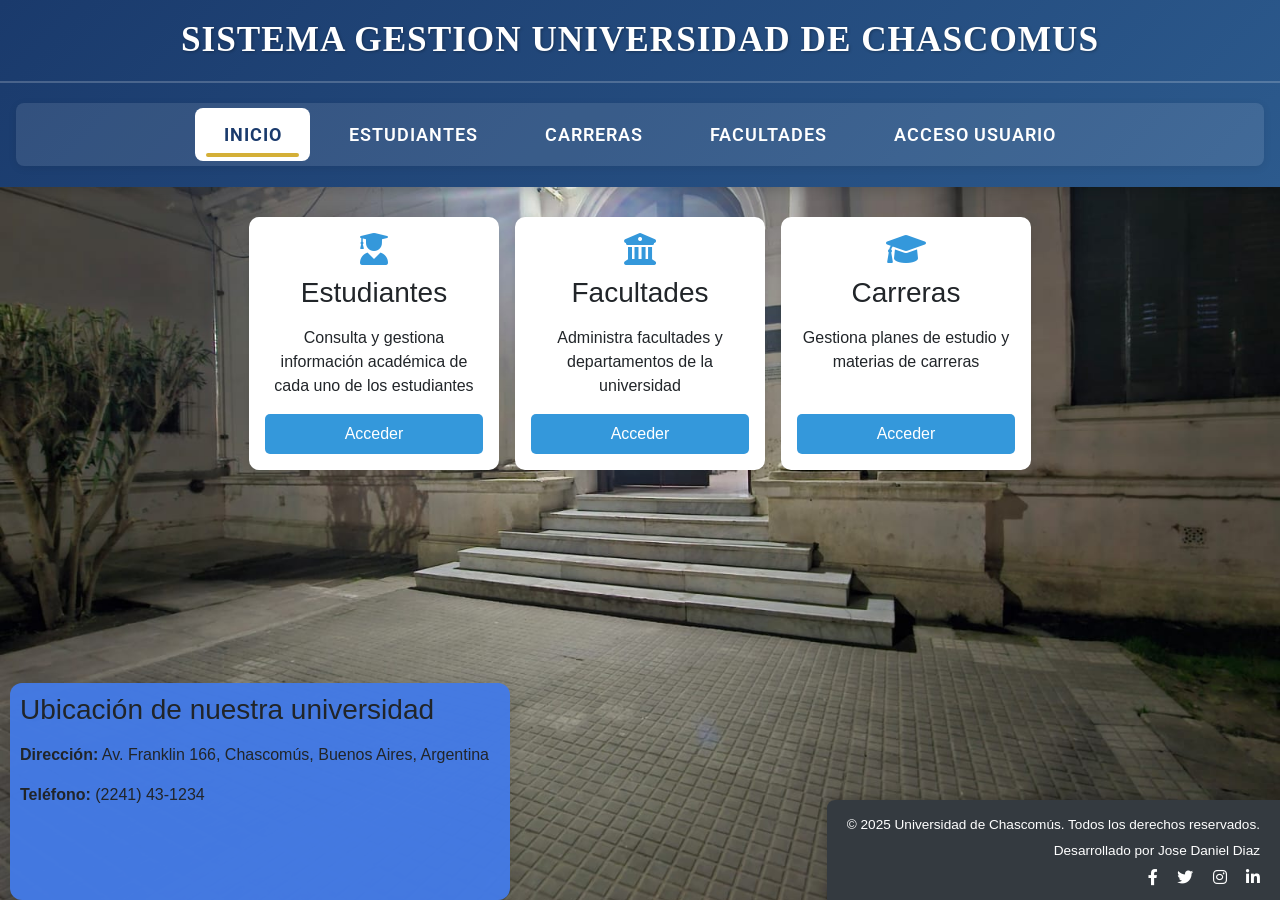
<file: front/index1.html>
<!DOCTYPE html>
<html lang="es">
<head>
    <meta charset="UTF-8">
    <meta name="viewport" content="width=device-width, initial-scale=1.0">
    <title>Acceso Académico - Universidad de Chascomús</title>
    <link href="https://cdn.jsdelivr.net/npm/bootstrap@5.3.0/dist/css/bootstrap.min.css" rel="stylesheet">
    <link rel="stylesheet" href="styles.css">
    <link href="https://fonts.googleapis.com/css2?family=Roboto:wght@300;400;500;700&display=swap" rel="stylesheet">
    <link rel="stylesheet" href="https://cdnjs.cloudflare.com/ajax/libs/font-awesome/6.0.0-beta3/css/all.min.css">
</head>
<body>
    <div class="navbar-unified">
  <div class="university-header">
    <h1 class="university-title">SISTEMA GESTION UNIVERSIDAD DE CHASCOMUS</h1>
  </div>
  <div class="nav-container">
    <ul class="nav nav-pills justify-content-center my-2">
      <li class="nav-item">
        <a class="nav-link active" href="index1.html">INICIO</a>
      </li>
      <li class="nav-item">
        <a class="nav-link" href="index.html">ESTUDIANTES</a>
      </li>
      <li class="nav-item">
        <a class="nav-link" href="carreras.html">CARRERAS</a>
      </li>
      <li class="nav-item">
        <a class="nav-link" href="categorias.html">FACULTADES</a>
      </li>
      <!-- Agrega este bloque para el botón Login -->
      <li class="nav-item">
        <a class="nav-link" href="login.html">ACCESO USUARIO</a>
      </li>
    </ul>
  </div>
</div>
                
        <!-- Columna derecha - Accesos horizontales -->
            <div class="access-row d-flex justify-content-center gap-3 flex-wrap">
    <div class="access-card text-center p-3" style="width: 250px;">
        <div class="access-icon mb-2">
            <i class="fas fa-user-graduate fa-2x"></i>
        </div>
        <h3>Estudiantes</h3>
        <p>Consulta y gestiona información académica de cada uno de los estudiantes</p>
        <button onclick="location.href='index.html'" class="access-button btn btn-primary btn-sm">Acceder</button>
    </div>
    <div class="access-card text-center p-3" style="width: 250px;">
        <div class="access-icon mb-2">
            <i class="fas fa-university fa-2x"></i>
        </div>
        <h3>Facultades</h3>
        <p>Administra facultades y departamentos de la universidad</p>
        <button onclick="location.href='categorias.html'" class="access-button btn btn-primary btn-sm">Acceder</button>
    </div>
    <div class="access-card text-center p-3" style="width: 250px;">
        <div class="access-icon mb-2">
            <i class="fas fa-graduation-cap fa-2x"></i>
        </div>
        <h3>Carreras</h3>
        <p>Gestiona planes de estudio y materias de carreras</p>
        <button onclick="location.href='carreras.html'" class="access-button btn btn-primary btn-sm">Acceder</button>
    </div>
</div>
            
            <!-- Información de ubicación -->
            <div class="location-box">
                <h3>Ubicación de nuestra universidad</h3>
                <p><strong>Dirección:</strong> Av. Franklin 166, Chascomús, Buenos Aires, Argentina</p>
                <p><strong>Teléfono:</strong> (2241) 43-1234</p>
                <div class="map-container">
                     <iframe 
                      src="https://www.google.com/maps/embed?pb=!1m18!1m12!1m3!1d3270.231337670177!2d-58.0156097!3d-35.573448!2m3!1f0!2f0!3f0!3m2!1i1024!2i768!4f13.1!3m3!1m2!1s0x95bcc93a06dd503d%3A0x8d26d8f24ec9a0a9!2sEscuela%20De%20Educaci%C3%B3n%20Primaria%20N%C2%BA2%20%22Domingo%20Faustino%20Sarmiento%22!5e0!3m2!1ses!2sar!4v1717800000000!5m2!1ses!2sar" 
                     width="100%" 
                    height="60" 
                    style="border:0;" 
                    allowfullscreen="" 
                    loading="lazy">
        </iframe>
    </div>
            </div>
        </div>
        
        <!-- Footer -->
        <div class="footer">
            <p>&copy; 2025 Universidad de Chascomús. Todos los derechos reservados.</p>
            <p>Desarrollado por Jose Daniel Diaz</p>
            <div class="social-icons">
                <a href="#"><i class="fab fa-facebook-f"></i></a>
                <a href="#"><i class="fab fa-twitter"></i></a>
                <a href="#"><i class="fab fa-instagram"></i></a>
                <a href="#"><i class="fab fa-linkedin-in"></i></a>
            </div>     
</div>
</div>
        </div>
    </div>
    <script src="app.js"></script> 
</body>
</html>
</file>
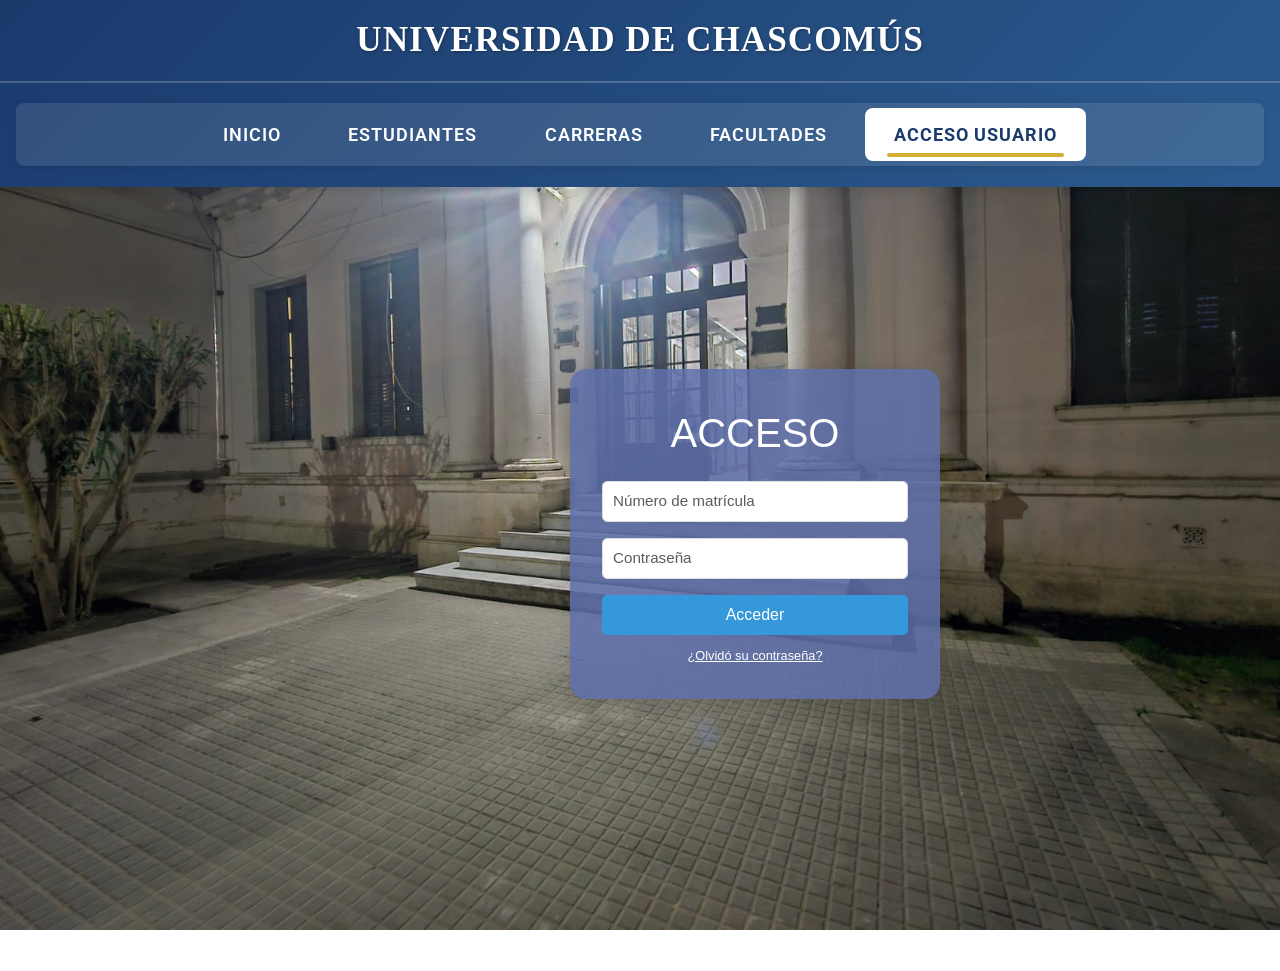
<file: front/login.html>
<!DOCTYPE html>
<html lang="es">
<head>
    <meta charset="UTF-8">
    <meta name="viewport" content="width=device-width, initial-scale=1.0">
    <title>Acceso - Universidad de Chascomús</title>
    <link href="https://cdn.jsdelivr.net/npm/bootstrap@5.3.0/dist/css/bootstrap.min.css" rel="stylesheet">
    <link rel="stylesheet" href="styles.css">
    <link href="https://fonts.googleapis.com/css2?family=Roboto:wght@300;400;500;700&display=swap" rel="stylesheet">
</head>
<body>
    <div class="navbar-unified">
        <div class="university-header">
            <h1 class="university-title">UNIVERSIDAD DE CHASCOMÚS</h1>
        </div>
        <div class="nav-container">
            <ul class="nav nav-pills justify-content-center my-2">
                <li class="nav-item">
                    <a class="nav-link" href="index1.html">INICIO</a>
                </li>
                <li class="nav-item">
                    <a class="nav-link" href="index.html">ESTUDIANTES</a>
                </li>
                <li class="nav-item">
                    <a class="nav-link" href="carreras.html">CARRERAS</a>
                </li>
                <li class="nav-item">
                    <a class="nav-link" href="categorias.html">FACULTADES</a>
                </li>
                <li class="nav-item">
                    <a class="nav-link active" href="login.html">ACCESO USUARIO</a>
                </li>
            </ul>
        </div>
    </div>
    <div class="container d-flex justify-content-center align-items-center" style="min-height: 80vh;">
        <div class="login-form-box">
            <div class="login-header text-center">
                <h1 class="text-white">ACCESO</h1>
            </div>
            <form action="#" method="post">
                <div class="form-group mb-3">
                    <input type="text" id="matricula" name="matricula" class="form-control" placeholder="Número de matrícula" required>
                </div>
                <div class="form-group mb-3">
                    <input type="password" id="password" name="password" class="form-control" placeholder="Contraseña" required>
                </div>
                <button type="submit" class="login-button btn btn-primary w-100">Acceder</button>
                <div class="forgot-password text-center mt-2">
                    <a href="#">¿Olvidó su contraseña?</a>
                </div>
            </form>
        </div>
    </div>
</body>
</html>
</file>
<file: front/styles.css>
/* ===== RESET Y CONFIGURACIONES BASE ===== */
* {
    margin: 0;
    padding: 0;
    box-sizing: border-box;
}

@import url('https://fonts.googleapis.com/css2?family=Poppins:wght@400;600;700&family=Playfair+Display:wght@700&family=Roboto:wght@300;400;500;700&display=swap');
@import url('https://cdn.jsdelivr.net/npm/bootstrap@5.3.3/dist/css/bootstrap.min.css');

:root {
    --primary-color: #3498db;
    --primary-dark: #2980b9;
    --secondary-color: #2c3e50;
    --accent-color: #4CAF50;
    --danger-color: #e74c3c;
    --warning-color: #f39c12;
    --light-color: #ecf0f1;
    --dark-color: #333;
    --gray-color: #7f8c8d;
    --light-gray: #95a5a6;
    --white: #fff;
    --gradient-primary: linear-gradient(135deg, #09528a, #22e622);
}

/* ===== ESTRUCTURA PRINCIPAL ===== */
html, body {
    min-height: 100vh;
    font-family: 'Roboto', sans-serif;
    background-image: url('fondo-acceso.jpeg');
    background-size: cover;
    background-position: center;
    background-repeat: no-repeat;
    background-attachment: fixed; /
} 

.container {
    max-width: 1200px;
    margin: 2rem auto;
    padding: 2rem;
    background-color: rgba(255, 255, 255, 0.95);
    border-radius: 10px;
    box-shadow: 0 5px 15px rgba(0,0,0,0.1);
    position: relative;
    overflow: visible;
    animation: fadeIn 0.6s ease-out;
}

/* ===== TIPOGRAFÍA Y ELEMENTOS COMUNES ===== */
h1, h2, h3, h4, h5, h6 {
    font-family: 'Poppins', sans-serif;
    margin-bottom: 1rem;
}

a {
    text-decoration: none;
    transition: all 0.3s ease;
}

img {
    max-width: 100%;
    height: auto;
}
/* ===== BARRA UNIFICADA PARA TODAS LAS PÁGINAS ===== */
.navbar-unified {
    background: linear-gradient(135deg, #1a3a6c 0%, #2c5a8d 100%) !important;
    box-shadow: 0 4px 12px rgba(0, 0, 0, 0.15);
    width: 100%;
    padding: 0;
}

/* Contenedor del título */
.university-header {
    text-align: center;
    padding: 0;
    border-bottom: 2px solid rgba(255, 255, 255, 0.2);
    display: flex;
    flex-direction: column;
    align-items: center;
}

.university-title {
    color: #ffffff !important;
    font-size: 2.2rem !important;
    font-weight: 700 !important;
    letter-spacing: 1px;
    text-shadow: 1px 1px 3px rgba(0, 0, 0, 0.3);
    margin: 0 !important;
    padding: 1.2rem 1rem !important;
    font-family: 'Playfair Display', serif !important;
    width: 100%;
}

/* Contenedor de navegación */
.nav-container {
    background: transparent;
    padding: 0.8rem 1rem;
    width: 100%;
}

.nav.nav-pills {
    background: rgba(255,255,255,0.10);
    border-radius: 8px;
    padding: 0.3rem 0.5rem;
    box-shadow: 0 2px 8px rgba(0,0,0,0.08);
}

.nav-pills .nav-link {
    color: #fff !important;
    font-family: 'Roboto', 'Poppins', Arial, sans-serif;
    font-weight: 600;
    font-size: 1.15rem;
    padding: 0.8rem 1.8rem;
    border-radius: 0.5rem;
    margin: 0 0.3rem;
    transition: background 0.2s, color 0.2s;
    background: transparent;
    position: relative;
    letter-spacing: 1px;
}

.nav-pills .nav-link:hover {
    background-color: rgba(255,255,255,0.18) !important;
    color: #ffd700 !important;
}

.nav-pills .nav-link.active, .nav-pills .show > .nav-link {
    background-color: #fff !important;
    color: #1a3a6c !important;
    font-weight: 700;
}

.nav-pills .nav-link.active::after {
    content: '';
    position: absolute;
    bottom: 4px;
    left: 10%;
    width: 80%;
    height: 4px;
    background-color: #d4af37;
    border-radius: 2px;
}

.nav-links {
    display: flex;
    flex-direction: row;
    gap: 1px;
    background-color: rgba(255, 255, 255, 0.15);
    border-radius: 6px;
    overflow: hidden;
    box-shadow: 0 2px 8px rgba(0, 0, 0, 0.1);
}

.nav-link {
    color: #ffffff;
    padding: 0.8rem 1.8rem;
    text-decoration: none;
    font-weight: 600;
    font-size: 1.1rem;
    transition: all 0.3s ease;
    position: relative;
    text-align: center;
    font-family: 'Roboto', sans-serif; /* Manteniendo la fuente original */
}

.nav-link:hover {
    background-color: rgba(255, 255, 255, 0.25);
}

.nav-link.active {
    background-color: rgba(255, 255, 255, 0.3);
}

.nav-link.active::after {
    content: '';
    position: absolute;
    bottom: 0;
    left: 0;
    width: 100%;
    height: 4px;
    background-color: #d4af37;
}

.navbar-toggler {
    display: none; /* Ocultamos el botón hamburguesa */
}

/* Estilos responsive */
@media (max-width: 768px) {
    .nav-links {
        flex-wrap: wrap;
    }
    
    .nav-link {
        flex: 1 1 40%;
        padding: 0.8rem 0.5rem;
        font-size: 1rem;
    }
    
    .university-title {
        font-size: 1.8rem !important;
    }
}

@media (max-width: 480px) {
    .nav-link {
        flex: 1 1 100%;
    }
}

/* ===== FORMULARIOS Y CONTROLES ===== */
.form-control {
    border-radius: 5px;
    padding: 10px 15px;
    transition: all 0.3s;
    border: 1px solid #ddd;
    width: 100%;
}

.form-control:focus {
    border-color: var(--primary-color);
    box-shadow: 0 0 0 0.25rem rgba(52, 152, 219, 0.25);
    outline: none;
}

.form-group {
    margin-bottom: 20px;
}

/* ===== BOTONES ===== */
.btn, .btn-primary, .btn-danger, .btn-warning, .btn-agregar-facultad {
    border-radius: 5px;
    padding: 8px 20px;
    font-weight: 500;
    transition: all 0.3s ease;
    cursor: pointer;
    border: none;
    color: #fff !important;
}

.btn-primary, 
.login-button, 
.option-button,
.access-button {
    background-color: var(--primary-color);
}

.btn-primary:hover, 
.login-button:hover, 
.option-button:hover,
.access-button:hover {
    background-color: var(--primary-dark);
    transform: translateY(-2px);
}

.btn-warning {
    background-color: var(--warning-color);
}

.btn-danger, 
.btn-delete {
    background-color: var(--danger-color);
}

.btn-agregar-facultad {
    background-color: var(--accent-color);
    padding: 12px 24px;
    font-size: 16px;
    margin-top: 10px;
    font-weight: 600;
    box-shadow: 0 2px 5px rgba(0,0,0,0.2);
}

.btn-agregar-facultad:hover {
    background-color: #45a049;
    box-shadow: 0 4px 8px rgba(0,0,0,0.2);
}

/* ===== TABLAS ===== */
.table-responsive {
    overflow-x: auto;
}

.table thead th {
    background-color: var(--secondary-color);
    color: var(--white);
}

.table-hover tbody tr:hover {
    background-color: rgba(52, 152, 219, 0.1);
}

/* ===== TARJETAS ===== */
.card, 
.access-card {
    margin-bottom: 20px;
    border-radius: 10px;
    box-shadow: 0 4px 6px rgba(0, 0, 0, 0.1);
    border: none;
    background-color: white;
    padding: 20px;
    transition: transform 0.3s, box-shadow 0.3s;
}

.card:hover,
.access-card:hover {
    transform: translateY(-5px);
    box-shadow: 0 8px 20px rgba(0, 0, 0, 0.15);
}

.card-header {
    border-radius: 10px 10px 0 0 !important;
    padding: 1rem 1.25rem;
    background-color: var(--primary-color);
    color: var(--white);
}

.card-title {
    font-weight: 600;
    margin-bottom: 0;
}

.option-card {
    width: 300px;
}
/* ===== ACCESOS HORIZONTALES ===== */
.access-container {
    flex: 2;
    display: flex;
    flex-direction: column;
    padding: 20px;
    background-color: #f0f4f8;
    min-height: 0;
    /* Imagen de fondo */
    background-image: url('fondo-acceso.jpeg');
    background-size: cover;
    background-position: center;
    background-repeat: no-repeat;
}
.access-row {
    display: flex;
    flex-direction: row;
    justify-content: center;
    gap: 24px;
    margin-top: 30px;
    flex-wrap: wrap; /* Para que sea responsive */
}

.access-card {
    background: #fff;
    border-radius: 10px;
    box-shadow: 0 4px 6px rgba(0,0,0,0.08);
    width: 250px;
    min-height: 220px;
    display: flex;
    flex-direction: column;
    align-items: center;
    padding: 20px 15px;
    margin-bottom: 0;
    transition: box-shadow 0.2s, transform 0.2s;
}

.access-card:hover {
    box-shadow: 0 8px 20px rgba(0,0,0,0.15);
    transform: translateY(-4px) scale(1.03);
}

.access-icon {
    margin-bottom: 10px;
    color: #3498db;
}

.access-button {
    margin-top: auto;
    width: 100%;
    font-size: 1em;
}
.login-form-box {
    position: absolute;
    top: 150px;
    right: 300px;
    width: 500px;
    background: rgba(255, 255, 255, 0.95);
    border-radius: 12px;
    box-shadow: 0 4px 24px rgba(0,0,0,0.10);
    padding: 2rem 1.5rem;
    z-index: 10;
}

.logo {
    width: 100%;
    text-align: center;
    font-size: 2rem;
    font-family: 'Playfair Display', serif;
    font-weight: bold;
    margin: 24px 0;
}
.login-form-box input[type="text"],
.login-form-box input[type="password"] {
    font-size: 0.95rem;
    padding: 8px 10px;
    
}
.forgot-password a {
    font-size: 0.8rem; 
}
/* ===== CAJA DE UBICACIÓN ===== */
.location-box {
    position: fixed;
    left: 10px;               /* Distancia desde el borde izquierdo */
    bottom: 0%;             /* Distancia desde el borde inferior */
    width: 500px;             /* Mantenemos el ancho que tenías */
    background: rgba(68, 122, 230, 0.97);
    border-radius: 12px;
    box-shadow: 0 4px 16px rgba(0,0,0,0.10);
    padding: 10px 10px;
    z-index: 10;
    text-align: left; 
}
.map-container iframe {
    height: 60px !important; /* Menor altura del mapa */
}
/* ===== DISEÑO RESPONSIVO ===== */
@media (max-width: 1200px) {
    .container {
        padding: 1.5rem;
        margin: 2rem 1rem;
    }
}

@media (max-width: 992px) {
    .container {
        padding: 1rem;
    }
}

@media (max-width: 768px) {
    .navbar {
        height: auto;
    }
    .navbar .logo {
        margin-bottom: 0 !important;
        text-align: center;
    }

    .container {
        padding: 0.5rem;
    }
}
/* Estilos generales del cuerpo */
body {
    display: flex;
    flex-direction: column;
    min-height: 100vh; /* Asegura que el cuerpo ocupe al menos el 100% de la altura de la pantalla */
    margin: 0;
    font-family: sans-serif;
}

/* El contenido principal debe expandirse para empujar el pie de página hacia abajo */
main {
    flex: 1;
}

/* ===== PIE DE PÁGINA ===== */
.footer {
    position: fixed;          /* Fija el elemento en la pantalla */
    bottom: 0;                /* Lo pega al borde inferior */
    right: 0;                 /* Lo pega al borde derecho */
    background-color: #343a40; /* Un fondo oscuro para buen contraste */
    color: white;             /* Texto en color blanco */
    padding: 10px 20px;       /* Espaciado interno para que no se vea apretado */
    border-top-left-radius: 8px; /* Redondea la esquina superior izquierda por estética */
    text-align: right;        /* Alinea el texto a la derecha */
    box-shadow: 0 -2px 10px rgba(0,0,0,0.2); /* Sombra para destacarlo */
    z-index: 1001;            /* Asegura que esté por encima de otros elementos */
}

/* Estilo para los párrafos dentro del footer */
.footer p {
    margin: 5px 0;
    font-size: 0.85rem;
}

/* Estilo para los íconos de redes sociales */
.footer .social-icons a {
    color: white;
    margin-left: 15px;
    font-size: 1rem;
}

.footer .social-icons a:hover {
    color: var(--primary-color); /* Cambia de color al pasar el mouse */
}

/* ===== ANIMACIONES ===== */
@keyframes fadeIn {
    from { opacity: 0; transform: translateY(20px); }
    to { opacity: 1; transform: translateY(0); }
}

/* Hace transparente el contenedor del login */
.d-flex.justify-content-center.align-items-center {
    background: transparent !important;
    box-shadow: none !important;
}

/* Hace transparente la caja del formulario de login */
.login-form-box {
    background: rgba(94, 112, 172, 0.85); /* azul oscuro semi-transparente */
    border-radius: 16px;
    box-shadow: 0 4px 24px rgba(0,0,0,0.15);
    padding: 2.5rem 2rem 2rem 2rem;
    max-width: 370px;
    width: 100%;
    margin: 0 auto;
}

.login-header h1 {
    color: #fff !important;
    text-align: center;
    margin-bottom: 1.5rem;
}

.forgot-password a {
    color: #fff;
    text-decoration: underline;
}
</file>
